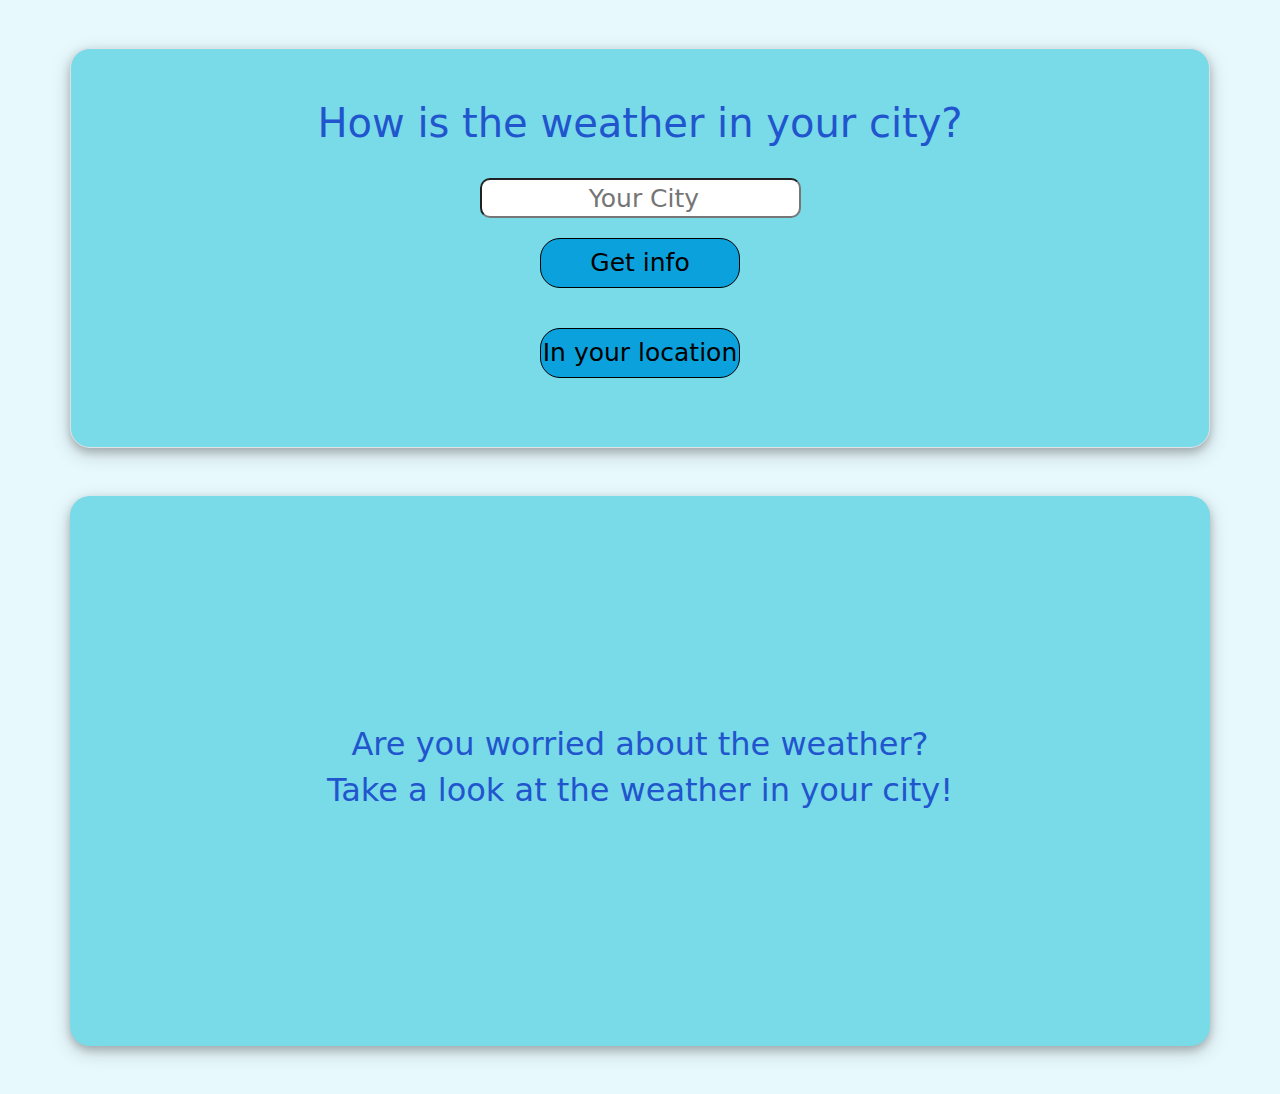
<file: index.html>
<!DOCTYPE html>
<html lang="en">
<head>
    <meta charset="UTF-8">
    <meta http-equiv="X-UA-Compatible" content="IE=edge">
    <meta name="viewport" content="width=device-width, initial-scale=1.0">
    <link rel="stylesheet" href="css/bootstrap.min.css">
    <link rel="stylesheet" href="css/style.css">
    <script src="js/fetch.js" defer></script>
    <script src="js/bootstrap.min.js" defer></script>
    <title>How is the weather?</title>
</head>
<body>
    <main>
        <div class="input-container container my-5 border text-center">
            <h1 class="m-3">How is the weather in your city?</h1>
            <form >
                <input type="text" id="city" name="city" placeholder=" Your City">
                <button id="btn">Get info</button>
                <button id="get-location">In your location</button>
            </form>
        </div>

        <div class="weather container my-5 text-center">
            <h2 class="text-center">Are you worried about the weather?</h2>
            <h2>Take a look at the weather in your city!</h2>
        </div>
    </main>
</body>
</html>
</file>
<file: css/style.css>
* {
    margin: 0;
    padding: 0;
    box-sizing: border-box;
}

body {
    background-color: #E8F9FD;

}

.input-container {
    display: flex;
    flex-direction: column;
    justify-content: center;
    align-items: center;
    height: 400px;
    color: #2155CD;
    border-radius: 20px;
    border: 1px solid;
    background-color: #79DAE8;
    box-shadow: 0 4px 8px 0 rgba(0, 0, 0, 0.2), 0 6px 20px 0 rgba(0, 0, 0, 0.19);
}

form {
    display: flex;
    flex-direction: column;
    justify-content: center;
    align-items: center;
    height: 250px;
}
#city {
    font-size: 25px;
    text-align: center;
    height: 40px;
    border-radius: 10px;
}
button {
    height: 50px;
    width: 200px;
    margin: 20px;
    font-size: 25px;
    border-radius: 20px;
    border: 1px solid;
    background-color: #0AA1DD;
}

.weather {
    display: flex;
    flex-direction: column;
    justify-content: center;
    align-items: center;
    height: 550px;
    color: #2155CD;
    border-radius: 20px;
    background-color: #79DAE8;
    box-shadow: 0 4px 8px 0 rgba(0, 0, 0, 0.2), 0 6px 20px 0 rgba(0, 0, 0, 0.19);
}
.info {
    height: 550px;
    display: flex;
    flex-direction: column;
    justify-content: space-around;
    align-items: center;
}

.temp {
    display: flex;
    justify-content:center;
    align-content:center;
    color: black;
}
</file>
